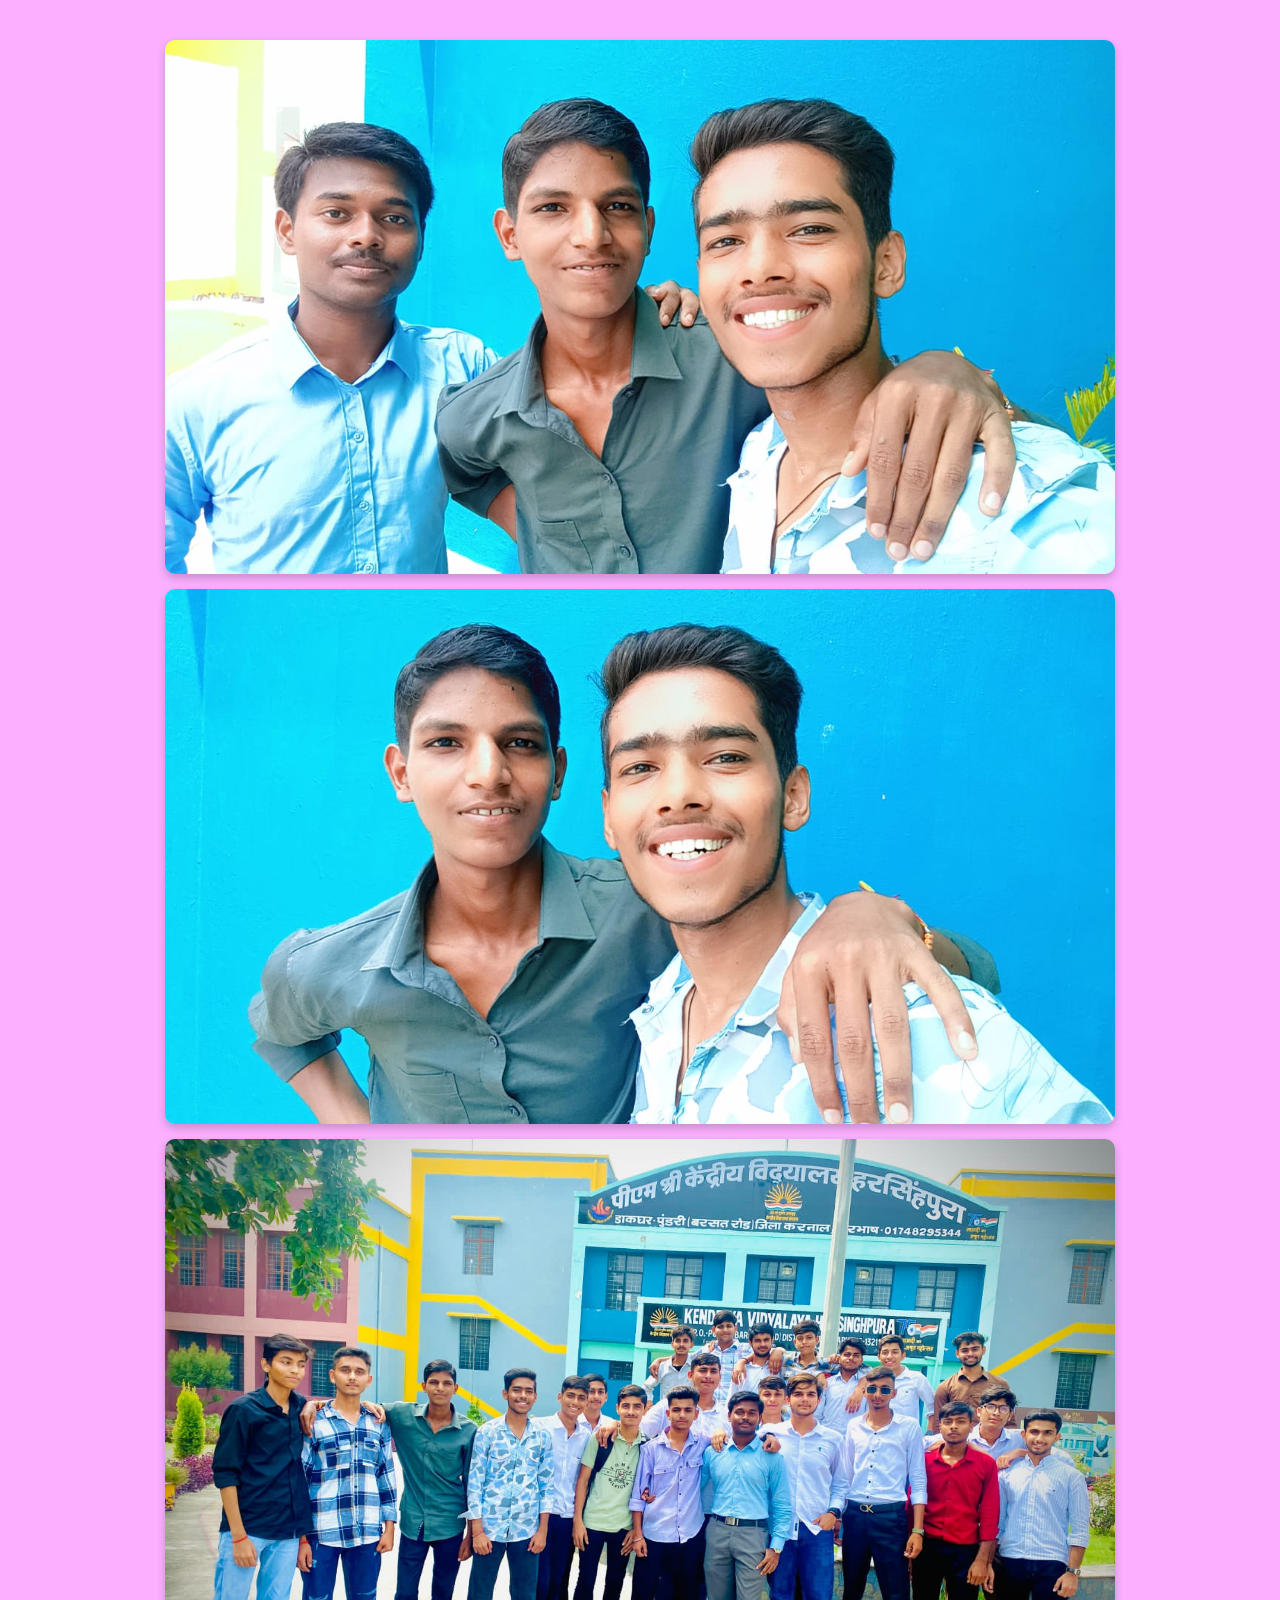
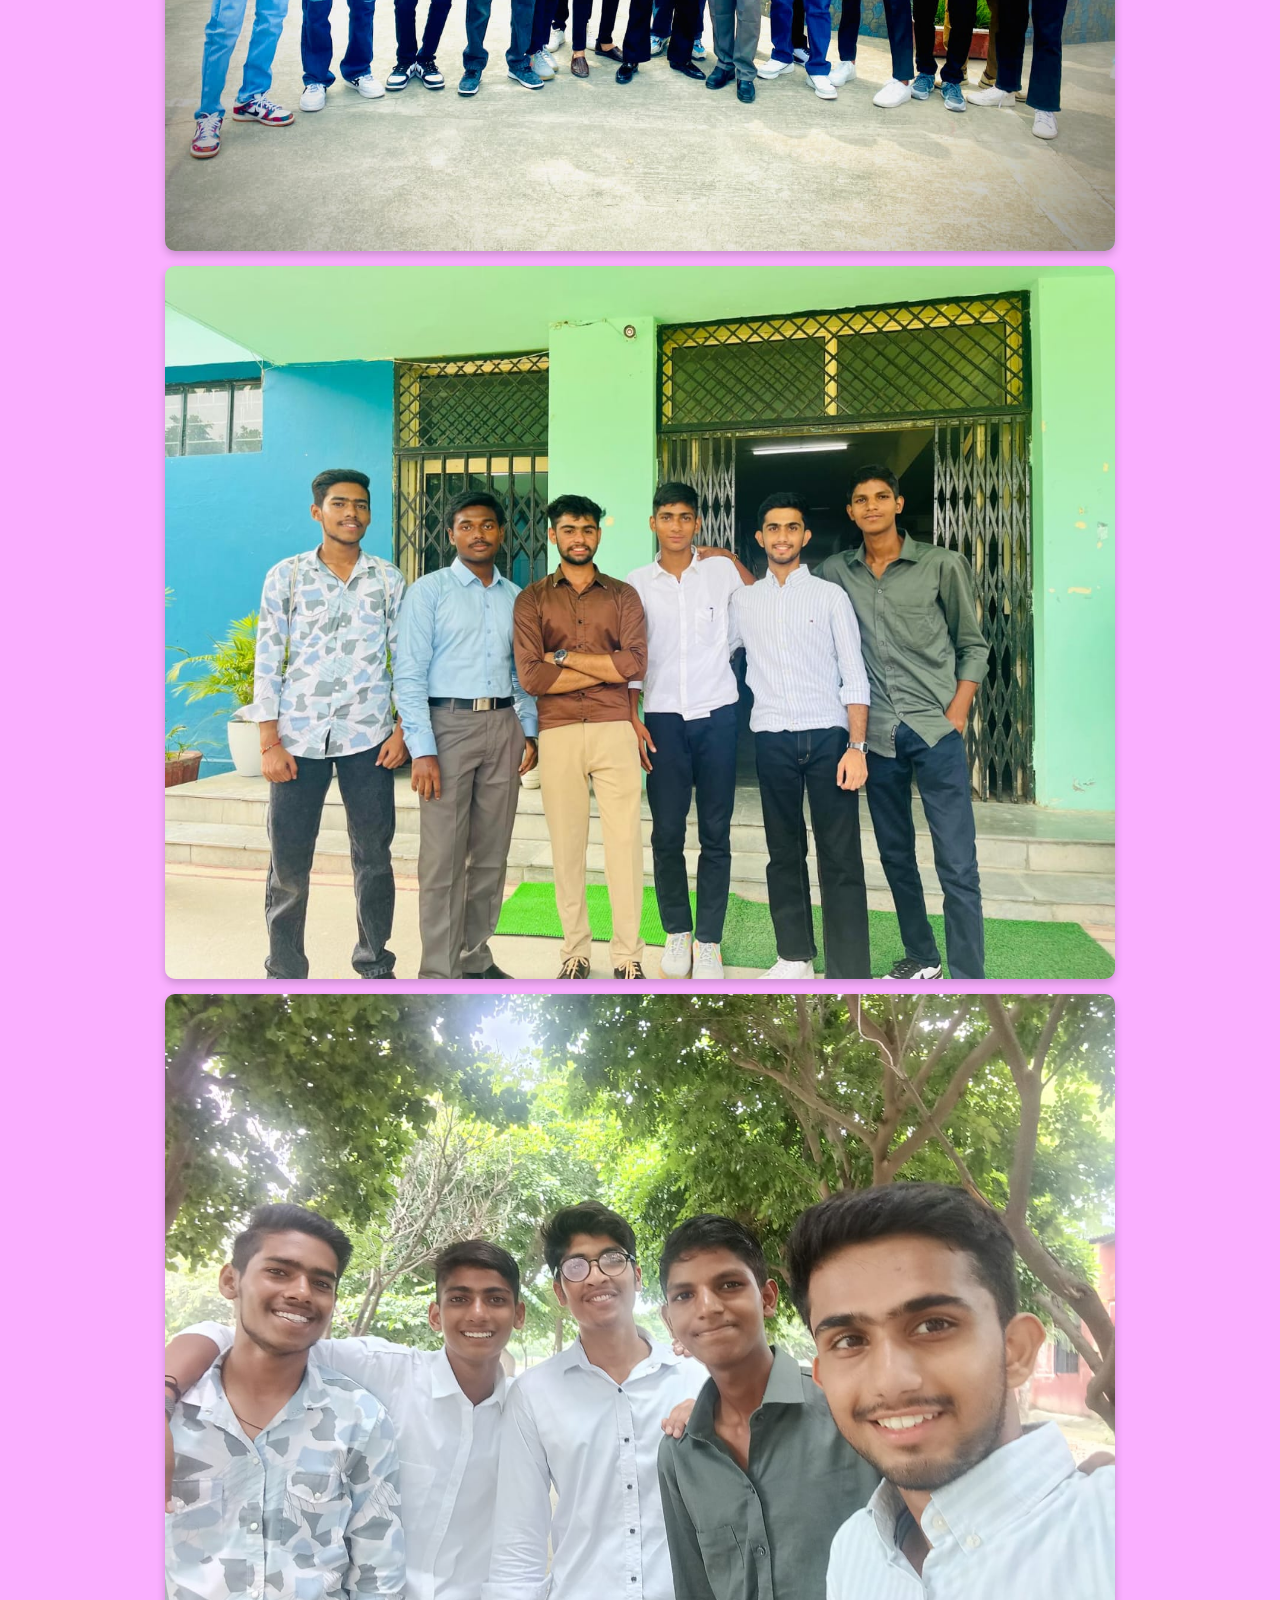
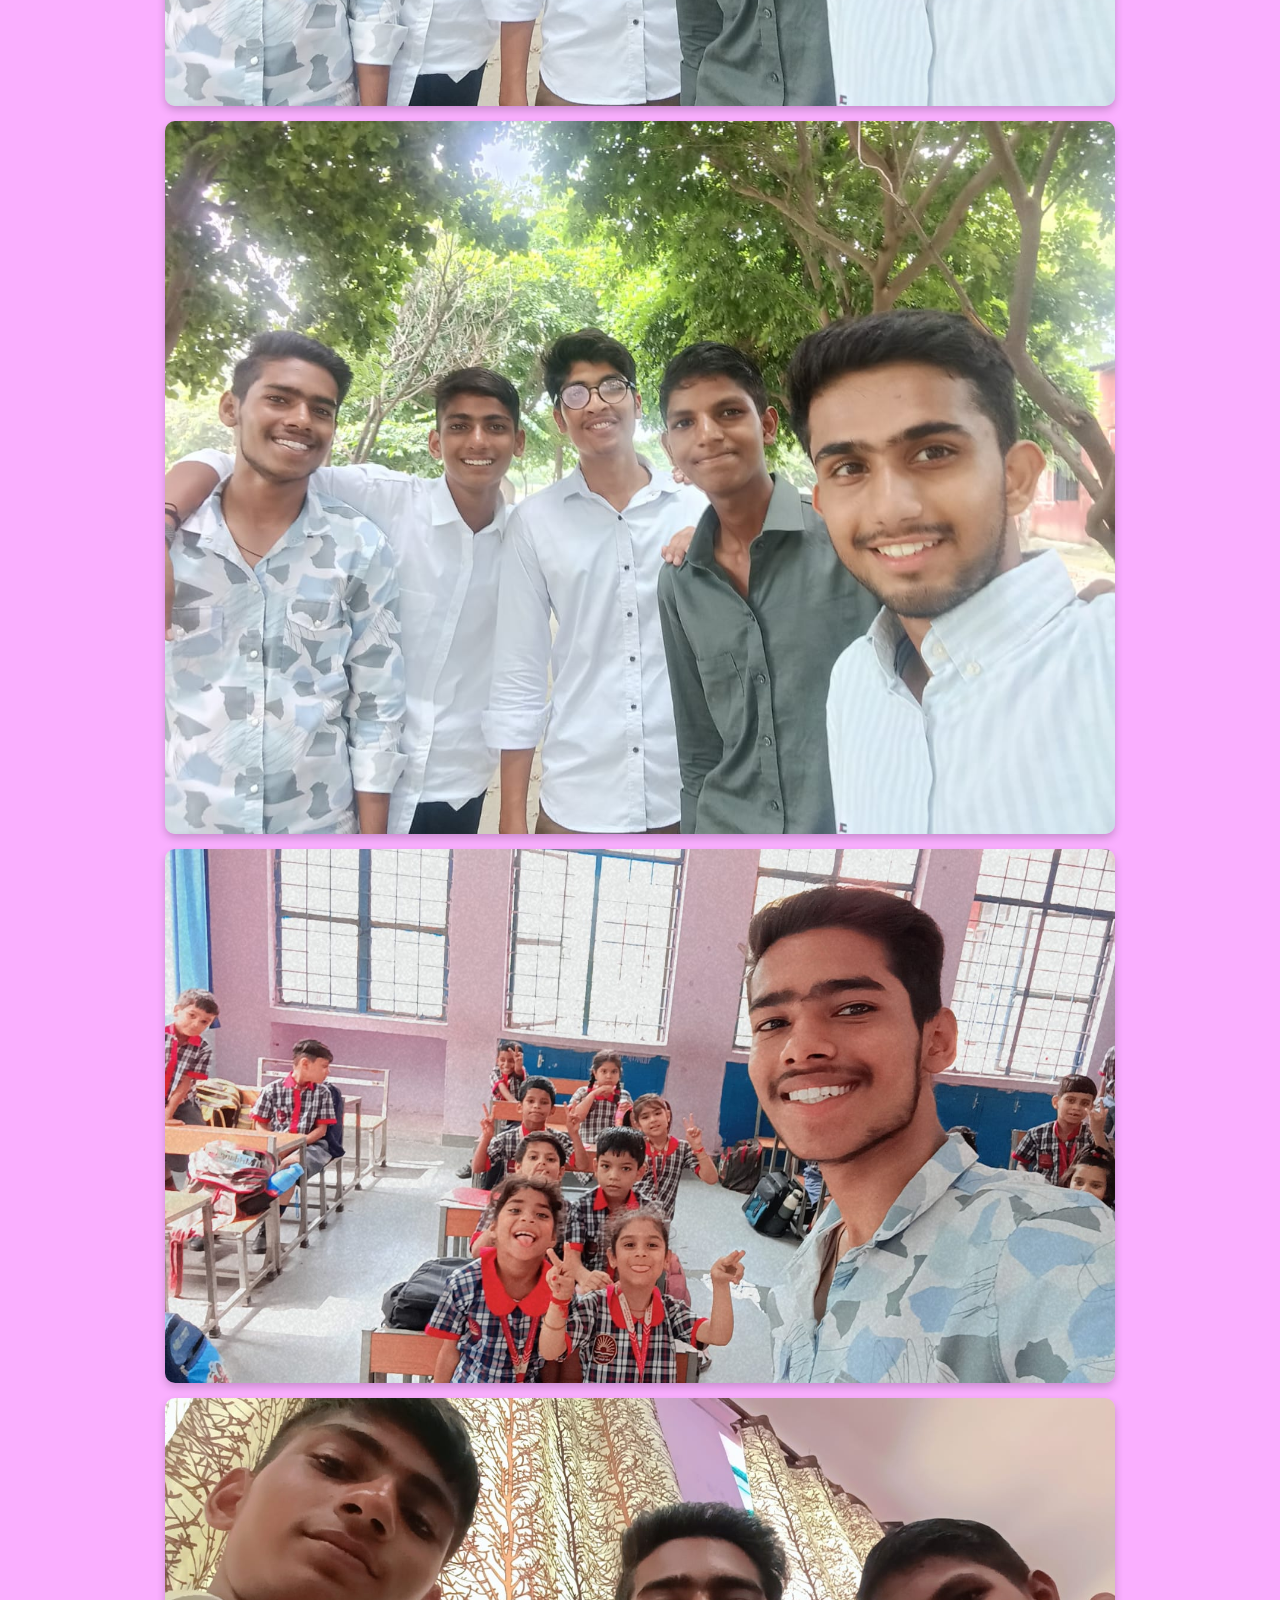
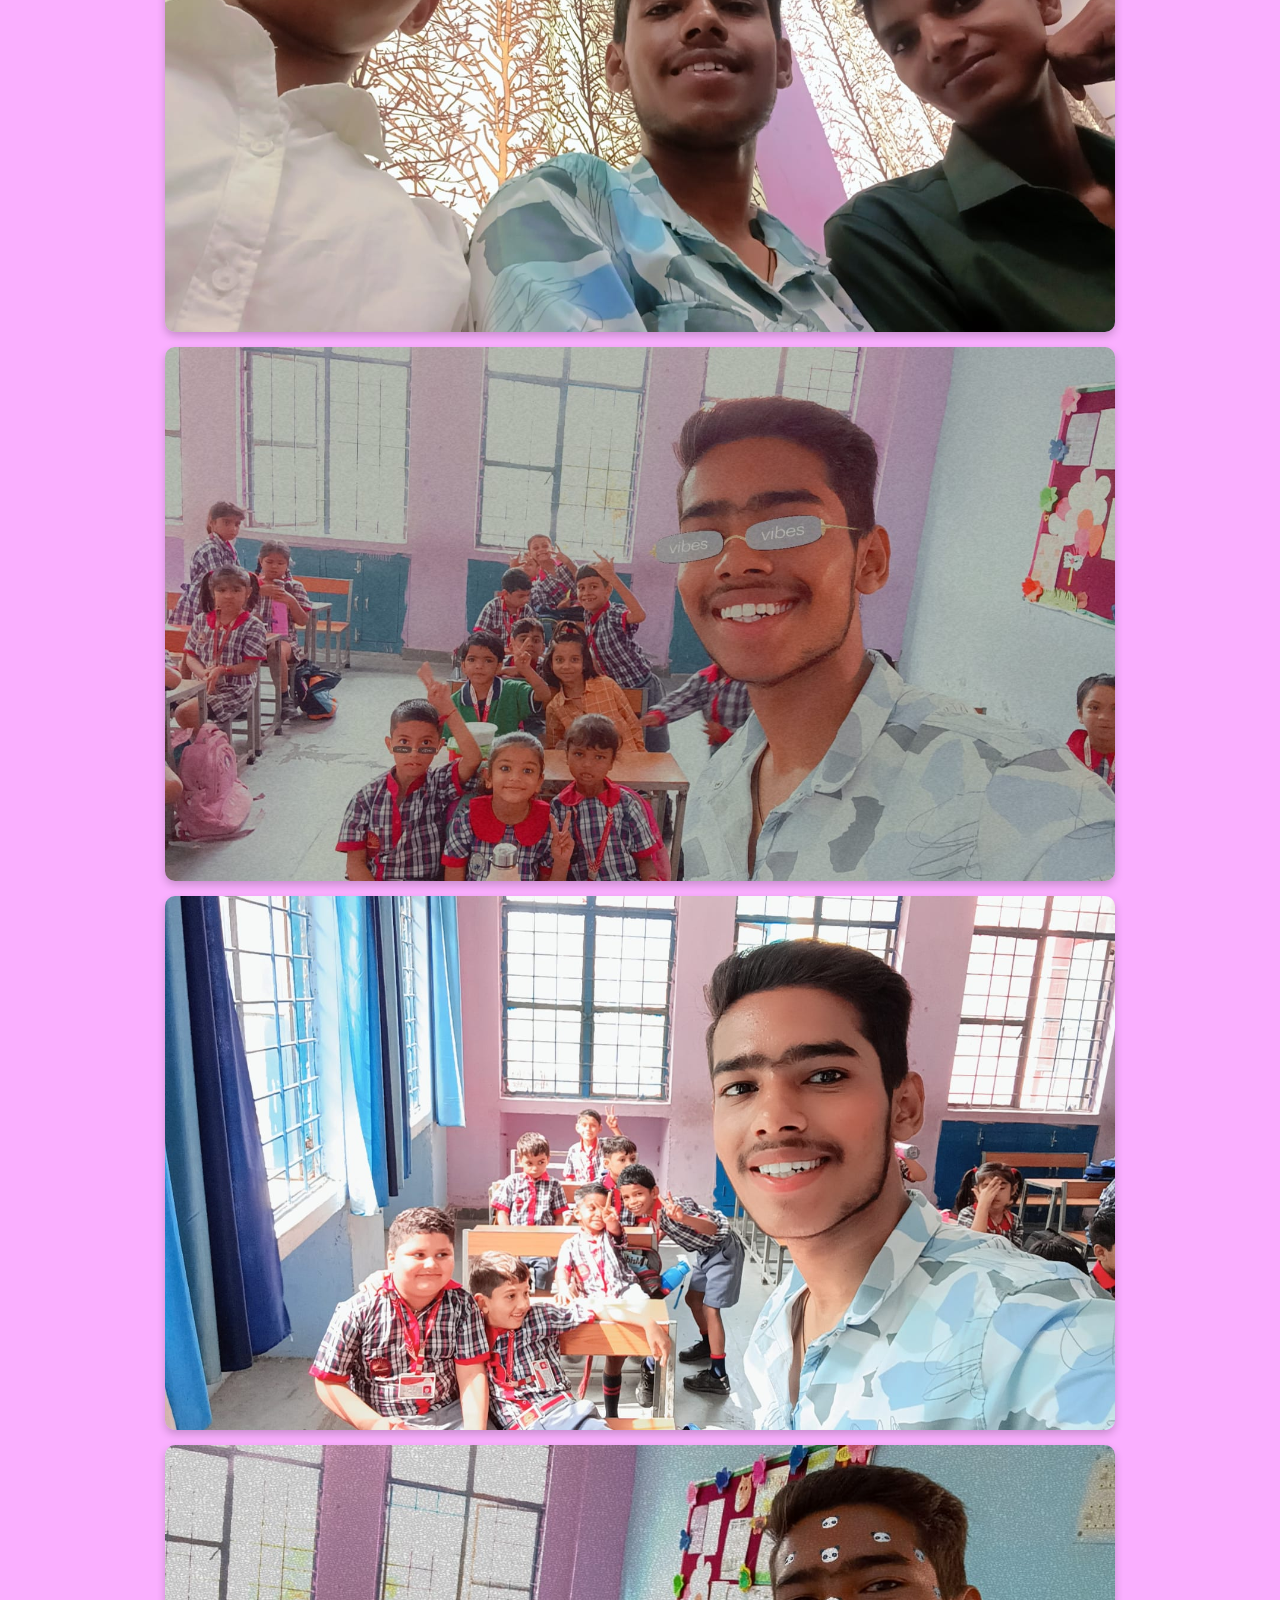
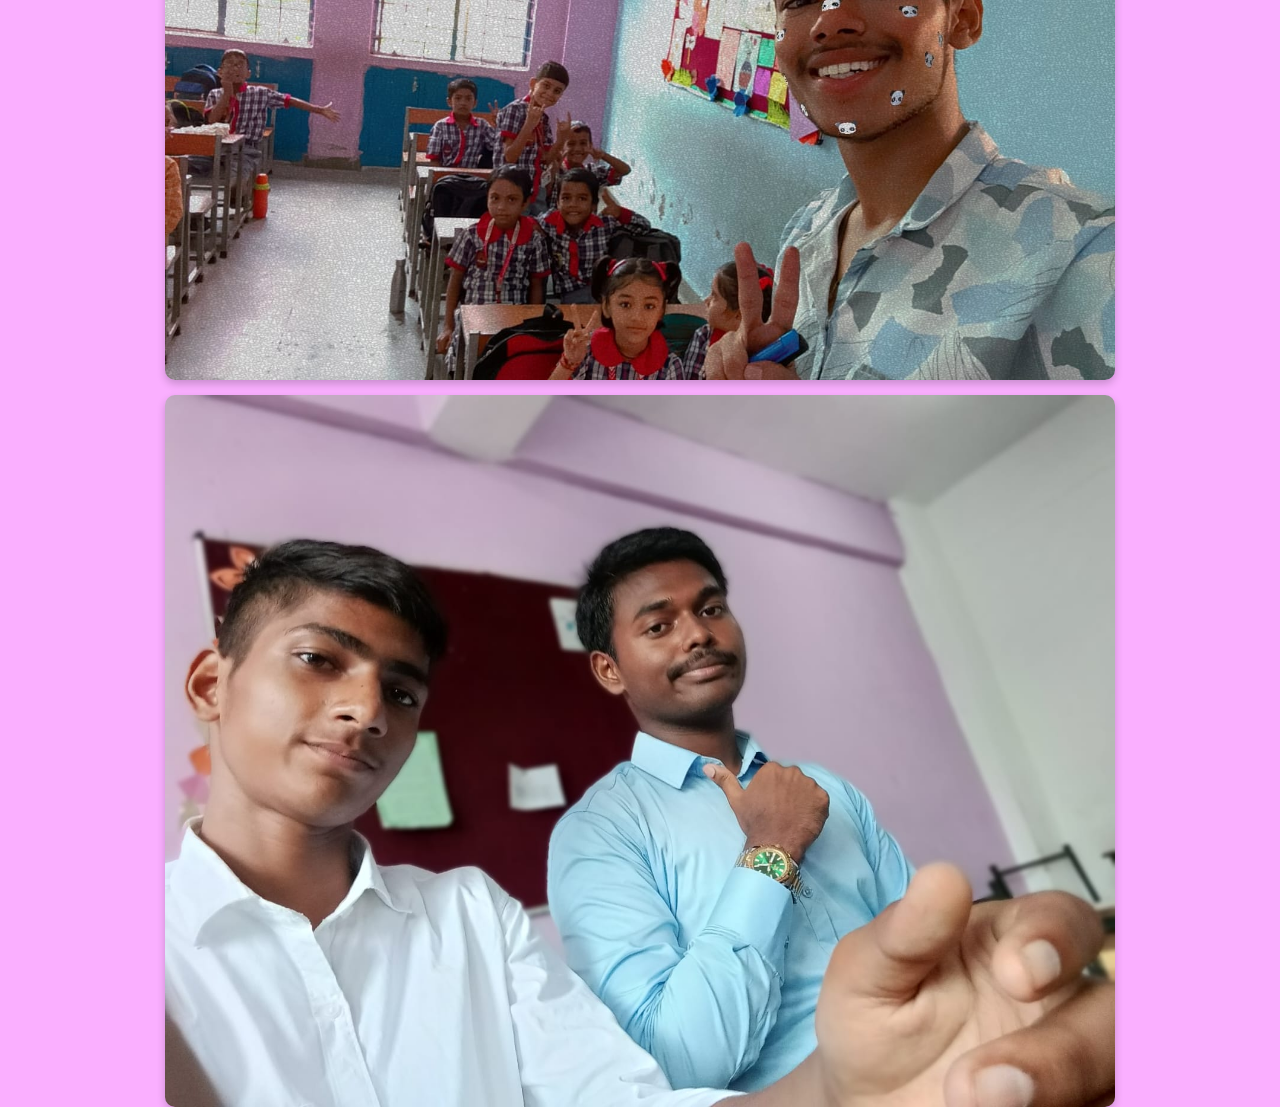
<file: images.html>
<html><head>
    <link rel="stylesheet" href="style3.css"/>
</head>
    <body>
    </body>
    
<section class="studentsImages">
    <div class="image-container" id="image-container"></div>

    <script src="school.js">
    </script>
</html>
</file>
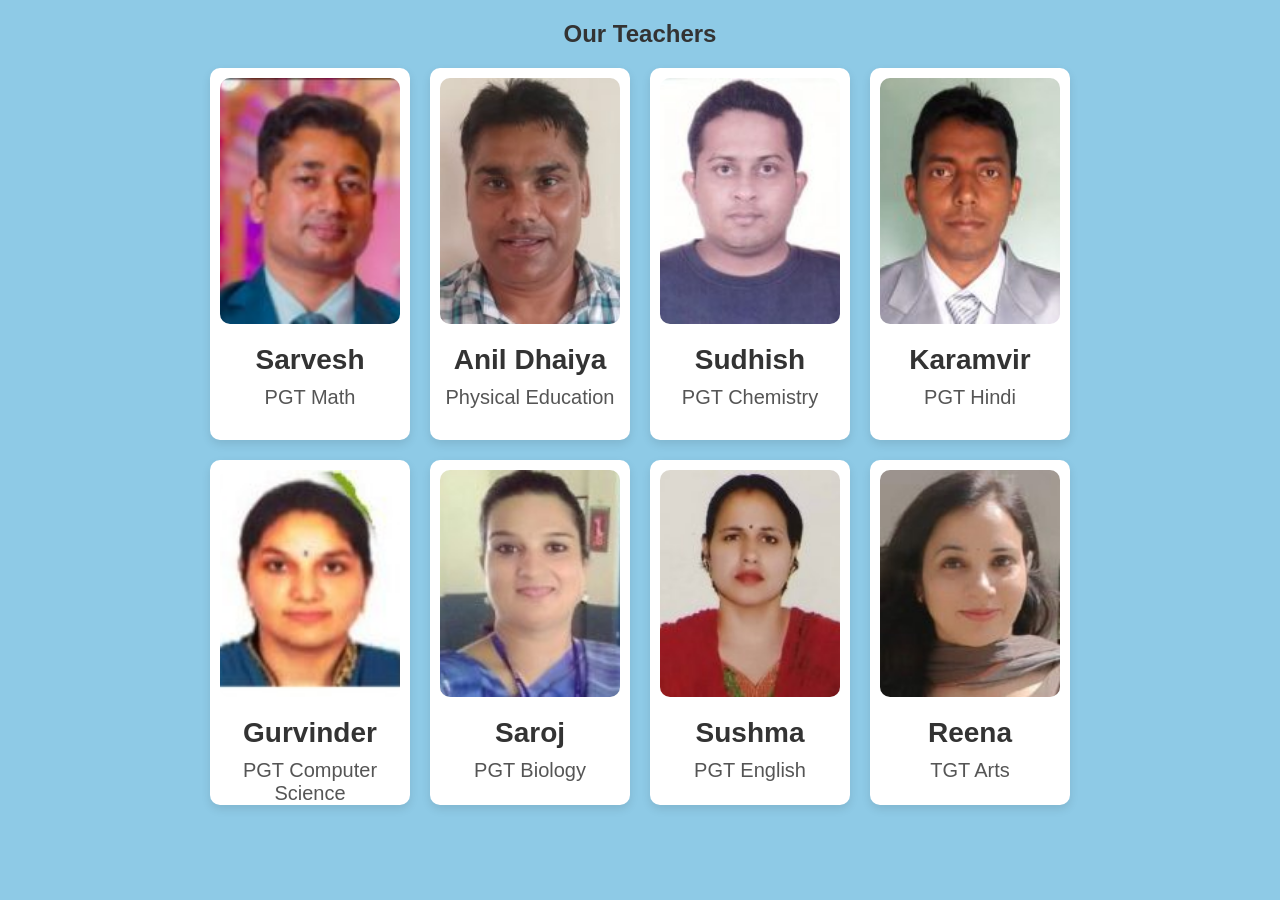
<file: images2.html>
<html >
<head>

    <title>Beautiful Image Gallery</title>
    <link rel="stylesheet" href="style4.css">
</head>
<body>
    <p>Our Teachers</p>
    <div class="gallery">
        <div class="image"><img src="images/sarvesh.jpeg" alt="Image 1">
        <div class="name">Sarvesh</div>
        <div class="subject">PGT Math</div>
        </div>
        <div class="image"><img src="images/anil dhaiya.jpeg" alt="Image 1">
            <div class="name">Anil Dhaiya</div>
            <div class="subject">Physical Education</div>
        </div>
        <div class="image"><img src="images/sudhish.jpeg" alt="Image 1">
            <div class="name">Sudhish </div>
            <div class="subject">PGT Chemistry</div>
        </div>
        <div class="image"><img src="images/karamvir.jpeg" alt="Image 1">
            <div class="name">Karamvir</div>
            <div class="subject">PGT Hindi</div>
        </div>
        <div class="image"><img src="images/cs mam.jpg" alt="Image 1">
            <div class="name">Gurvinder </div>
            <div class="subject">PGT Computer Science</div>
        </div>
        <div class="image"><img src="images/saroj.jpg" alt="Image 1">
            <div class="name">Saroj</div>
            <div class="subject">PGT Biology</div>
        </div>
        <div class="image"><img src="images/sushma.jpg" alt="Image 1">
            <div class="name">Sushma</div>
            <div class="subject">PGT English</div>
        </div>
        <div class="image"><img src="images/reena arts.jpeg" alt="Image 1">
            <div class="name">Reena</div>
            <div class="subject">TGT Arts</div>
        </div>
    </div>
</body>
</html>
</file>
<file: style3.css>
/* General page styling */
body {
    font-family: 'Poppins', sans-serif;
    background-color:#faafff;
    margin: 0;
    padding: 20px;
    text-align: center;
}

/* Image Gallery Section */
.studentsImages {
    max-height: 300px;
    min-height: 200px;
    min-width: 200;
    max-width: 950px;
    margin: auto;
    padding: 20px;
}

/* Image Container Grid */
.image-container {
    display: grid;
    grid-template-columns: repeat(1, minmax(200px, 1fr));
    gap: 15px;
    justify-content: center;
}

/* Individual Image Styling */
.image-container img {
    width: 100%;
    height: auto;
    object-fit: cover;  

    border-radius: 10px;
    box-shadow: 0 4px 8px rgba(0, 0, 0, 0.2);
    transition: transform 0.3s, box-shadow 0.3s ease-in-out;
}

/* Hover Effects */
.image-container img:hover {
    transform: scale(1.05);
    box-shadow: 0 8px 16px rgba(0, 0, 0, 0.9);
}

/* Responsive Design */
@media (max-width: 600px) {
    .image-container {
        grid-template-columns: repeat(auto-fit, minmax(200px, 1fr));
    }
}
</file>
<file: style4.css>
body {
    font-family: Arial, sans-serif;
    background-color: #8ecae6;
    margin: 0;
    padding: 20px;
    text-align: center;
}

p {
    font-size: 24px;
    font-weight: bold;
    color: #333;
    margin-bottom: 20px;
}

.gallery {
    display: grid;
    grid-template-columns: repeat(4, minmax(200px, 1fr));
    gap: 20px;
    justify-content: center;
    max-width: 700px;
    margin: auto;
}

.image {
    position: relative;
    overflow: hidden;
    border-radius: 10px;
    box-shadow: 0 4px 10px rgba(0, 0, 0, 0.1);
    background-color: #fff;
    padding: 10px;
    text-align: center;
    border-width: 100px;
}

.image img {
    width: 100%;
    height:70%;
    border-radius: 10px;
    object-fit: cover;
    transition: transform 0.3s ease-in-out, opacity 0.3s ease-in-out;
}

.image:hover img {
    transform: scale(1.1);
    opacity: 0.9;
}

.name {
    font-size: 28px;
    font-weight: bold;
    color: #333;
    margin-top: 20px;
}

.subject {
    font-size: 20px;
    color: #555;
    margin-top: 10px;
    margin-bottom: 0px;
}
</file>
